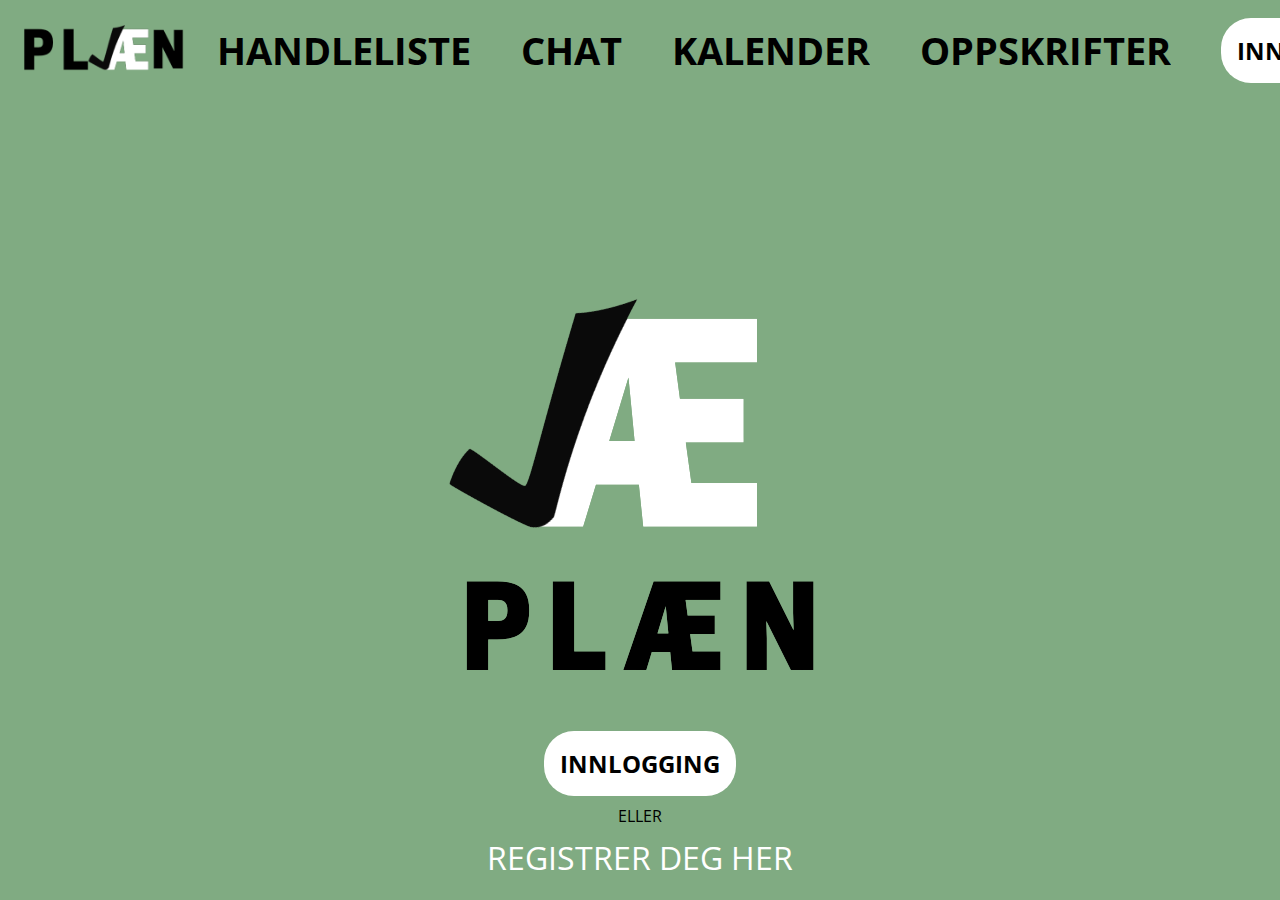
<file: Webserver/Chat/index.html>
<!DOCTYPE html>
<html lang="en">
<head>
    <meta charset="UTF-8">
    <link rel="preconnect" href="https://fonts.googleapis.com">
    <link rel="preconnect" href="https://fonts.gstatic.com" crossorigin>
    <link href="https://fonts.googleapis.com/css2?family=Open+Sans:ital,wght@0,300;0,400;0,500;0,600;0,700;0,800;1,300;1,400;1,500;1,600;1,700;1,800&display=swap" rel="stylesheet">
    <link rel="stylesheet" href="../CSS/chat.css">
    <link rel="stylesheet" href="../CSS/css.css">
    <title>Chat</title>
</head>
<body>
    <header class="main-nav">
        <a href="../index.html"><img id="logo-image" src="../Images/logo.png" alt="PLÆN-logo"/></a>
        <nav>
            <button class= "nav" id="Handleliste-link">HANDLELISTE</button>
            <button class= "nav" id="Chat-link">CHAT</button>
            <button class= "nav" id="Kalender-link">KALENDER</button>
            <button class= "nav" id="Oppskrift-link">OPPSKRIFTER</button>
            <button class="log-btn" id="log-in-btn">INNLOGGING</button>
            <button class="log-btn" id="log-out-btn">LOGG UT</button>
        </nav>
    </header>

    <!--NOT LOGGED IN-STARTPAGE-->
    <div id="not-logged-in">
        <img src="../Images/logostor.png" alt="PLÆN-logo">
        <button class="log-btn" id="log-in-btn2">INNLOGGING</button>
        <a>ELLER</a> <a class="register-btn">REGISTRER DEG HER</a>
    </div>

    <!--Pop-up login-->
    <div id="log-in-popup" class="popup-wrapper">
        <form id="log-in-form" class="popup-content">
            <a id="close-login-popup" class="close-popup"><img src="../Images/cross.svg" alt="close popup" class="close-svg"></a>
            <h3>Brukernavn</h3>
            <input type="text" placeholder="Skriv inn brukernavn" name="brukernavn" id="username" required>
            <h3>Passord</h3>
            <input type="password" placeholder="Skriv inn passord" name="psw" id="password" required>
            <h3>Husk meg <input type="checkbox" name="remember" id="remember"></h3>
            <a id="wrong-password" class="error">Feil brukernavn eller passord</a>
            <button type="button" class="btn" id="log-in-submit">Logg inn</button>
            <br><br>
            <a>Har du ikke bruker?</a> <a id="register-switch-btn">Registrer deg</a>
        </form>
    </div>

    <!--Pop-up register-->
    <div id="register-popup" class="popup-wrapper">
        <form id="register-user-form" class="popup-content">
            <a id="close-register-popup" class="close-popup"><img src="../Images/cross.svg" alt="close popup" class="close-svg"></a>
            <h3>Navn</h3>
            <input type="text" placeholder="Skriv inn navn" name="name" id="name-reg" required>
            <h3>Brukernavn</h3>
            <input type="text" placeholder="Skriv inn brukernavn" name="brukernavn" id="username-reg" required>
            <a id="username-taken" class="error">Brukernavnet er opptatt</a>
            <h3>Passord</h3>
            <input type="password" placeholder="Skriv inn passord" name="psw" id="password-reg" required>
            <h3>Gjenta passord</h3>
            <input type="password" placeholder="Skriv inn passord" name="psw" id="password-reg-conf" required>
            <a id="password-mismatch" class="error">Passordene er ikke like</a>
            <br><br>
            <button type="button" class="btn" id="register-user-submit">Registrer bruker</button>
            <br><br>
            <a>Har du bruker?</a> <a id="login-switch-btn">Logg inn</a>
        </form>
    </div>

    <main>
        <div class="chat-app">
            <div class="chat-list">
                <div class="chat-list-header">
                    <h1>CHATTER</h1>
                    <a id="create-chat-button">
                        <img src="../Images/add-icon.png" alt="Create new chat">
                    </a>
                </div>
                <input type="text" id="filter-chats-list" placeholder="Søk...">
                <ul id="list-of-chats">
                </ul>
            </div>
            <div class="chat-room">
                <div class="chat-room-header">
                    <h4 id="chat-room-name">Du har ikke valgt en chat.</h4>
                    <button id="leave-chat-button">
                        Forlat chat
                    </button>
                    <button id="edit-chat-button">
                        <img src="../Images/edit-icon.png" alt="Edit chat">
                    </button>
                </div>

                <ul class="chat-messages">
                    
                </ul>
                
                <div class="chat-input">
                    <input type="text" id="message-input" placeholder="Skriv her...">
                    <button id="send-message-button">Send</button>
                </div>
            </div>
        </div>
        <div id="chat-popup" class="popup">
            <div class="popup-content">
                <a id="close-chat-popup" class="close-popup"><img src="../Images/cross.svg" alt="close popup" class="close-svg"></a>
                <h2>Opprett en ny chat</h2>
                <form class="chat-form">
                    <label for="chat-name">Navn:</label>
                    <input type="text" id="chat-name" name="chat-name" required placeholder="Gi chatten et navn">
                
                    <label for="member-input">Legg til medlem:</label>
                    <div class="member-input" id="member-input">
                        <button type="button" id="add-member-button">Legg til</button>
                    </div>
                    <span> <em>Trykk "Legg til" for å legge til medlemmer i chatten.</em> </span>
                    <ul id="member-list" class="member-list">
                    </ul>
                    
                    <button type="submit" class="create-button" >Opprett chat</button>
                </form>
            </div>
        </div>

        <div id="edit-chat-popup" class="popup">
            <div class="popup-content">
                <a id="close-edit-chat-popup" class="close-popup"><img src="../Images/cross.svg" alt="close popup" class="close-svg"></a>
                <h2>Rediger Chat</h2>
                <ul id="current-members-list">
                </ul>
                <button id="add-members-button">Legg til medlemmer</button>
                <button id="remove-members-button" class="remove-members-button">Fjern medlemmer</button>
                <button id="delete-chat-button">Slett chat</button>
            </div>
        </div>
        
        <div id="search-member-modal" class="modal">
            <div class="modal-content">
                <a id="close-modal" class="close-modal"><img src="../Images/cross.svg" alt="close popup" class="close-svg"></a>
                <h2>Legge til medlemmer</h2>
                <input type="text" id="search-input" placeholder="Enter member name...">
                
                <ul class="member-suggestions"></ul>
            </div>
        </div>
    </main>
    <script src="../JS/chat.js"></script>
    <script src="../JS/js.js"></script>
</body>
</html>
</file>
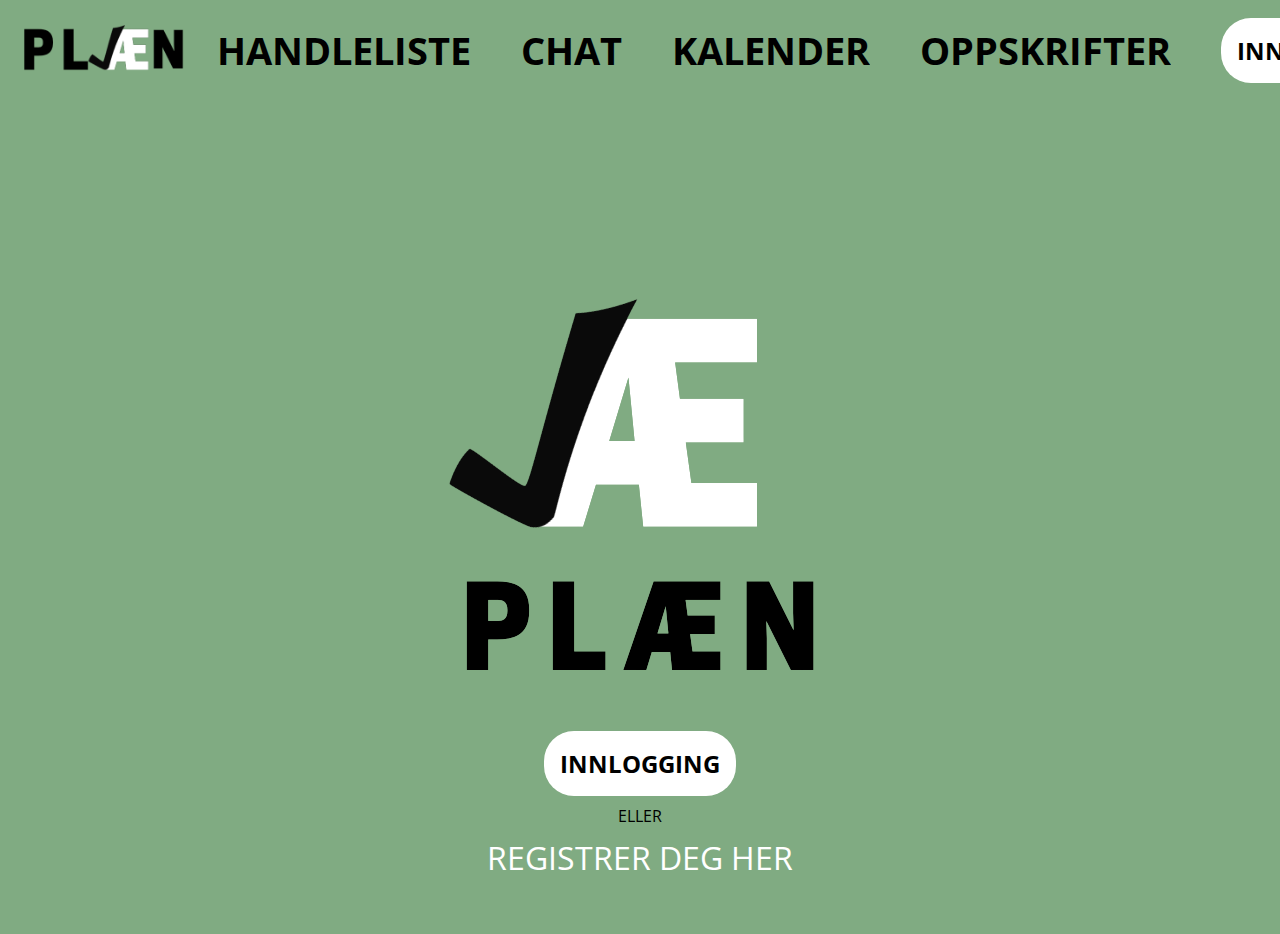
<file: Webserver/Handleliste/index.html>
<!DOCTYPE html>
<html lang="en">
<head>
    <meta charset="UTF-8">
    <link rel="preconnect" href="https://fonts.googleapis.com">
    <link rel="preconnect" href="https://fonts.gstatic.com" crossorigin>
    <link href="https://fonts.googleapis.com/css2?family=Open+Sans:ital,wght@0,300;0,400;0,500;0,600;0,700;0,800;1,300;1,400;1,500;1,600;1,700;1,800&display=swap" rel="stylesheet">
    <link rel="stylesheet" href="../CSS/css.css">
    <link rel="stylesheet" href="../CSS/handleliste.css">
    <title>Handleliste</title>
</head>
<body>
    <header class="main-nav">
        <a href="../index.html"><img id="logo-image" src="../Images/logo.png" alt="PLÆN-logo"/></a>
        <nav>
            <button class= "nav" id="Handleliste-link">HANDLELISTE</button>
            <button class= "nav" id="Chat-link">CHAT</button>
            <button class= "nav" id="Kalender-link">KALENDER</button>
            <button class= "nav" id="Oppskrift-link">OPPSKRIFTER</button>
            <button class="log-btn" id="log-in-btn">INNLOGGING</button>
            <button class="log-btn" id="log-out-btn">LOGG UT</button>
        </nav>
    </header>

    <!--NOT LOGGED IN-STARTPAGE-->
    <div id="not-logged-in">
        <img src="../Images/logostor.png" alt="PLÆN-logo">
        <button class="log-btn" id="log-in-btn2">INNLOGGING</button>
        <a>ELLER</a> <a class="register-btn">REGISTRER DEG HER</a>
    </div>

    <!--Pop-up login-->
    <div id="log-in-popup" class="popup-wrapper">
        <form id="log-in-form" class="popup-content">
            <a id="close-login-popup" class="close-popup"><img src="../Images/cross.svg" alt="close popup" class="close-svg"></a>
            <h3>Brukernavn</h3>
            <input type="text" placeholder="Skriv inn brukernavn" name="brukernavn" id="username" required>
            <h3>Passord</h3>
            <input type="password" placeholder="Skriv inn passord" name="psw" id="password" required>
            <a id="wrong-password" class="error">Feil brukernavn eller passord</a>
            <button type="button" class="btn" id="log-in-submit">Logg inn</button>
            <br><br>
            <a>Har du ikke bruker?</a> <a id="register-switch-btn">Registrer deg</a>
        </form>
    </div>

    <!--Pop-up register-->
    <div id="register-popup" class="popup-wrapper">
        <form id="register-user-form" class="popup-content">
            <a id="close-register-popup" class="close-popup"><img src="../Images/cross.svg" alt="close popup" class="close-svg"></a>
            <h3>Navn</h3>
            <input type="text" placeholder="Skriv inn navn" name="name" id="name-reg" required>
            <h3>Brukernavn</h3>
            <input type="text" placeholder="Skriv inn brukernavn" name="brukernavn" id="username-reg" required>
            <a id="username-taken" class="error">Brukernavnet er opptatt</a>
            <h3>Passord</h3>
            <input type="password" placeholder="Skriv inn passord" name="psw" id="password-reg" required>
            <h3>Gjenta passord</h3>
            <input type="password" placeholder="Skriv inn passord" name="psw" id="password-reg-conf" required>
            <a id="password-mismatch" class="error">Passordene er ikke like</a>
            <br><br>
            <button type="button" class="btn" id="register-user-submit">Registrer bruker</button>
            <br><br>
            <a>Har du bruker?</a> <a id="login-switch-btn">Logg inn</a>
        </form>
    </div>
    
    <main>
    <div id="handleliste">
        <form>
            <h1>Handleliste</h1>
            <select name="group" id="group-dropdown" onchange="retrieveShoppingList()">
            <option>Velg gruppe...</option>
            </select>
            <br>
            <input type="text" id="newqttxt" placeholder="Ant...">
            <input type="text" id="newitemtxt" placeholder="Legg til...">
        </form>
        <ul id="shopping-list"></ul>
        <div id="complete-header">
        <h2>Fullført</h2>
            <div class="hide-complete">
        <input type="checkbox" id="hide-complete-checkbox"> <p>Skjul fullført liste</p>
            </div>
        </div>
        <ul id = "finished-list"></ul>
        
    </div>
    <div id="middag-uke">
        <h1>Ukas middager</h1>
    </div>
    </main>
<script src="../JS/js.js"></script>
    <script src="../JS/API.js"></script>
<script src="../JS/handleliste.js"></script>
</body>
</html>
</file>
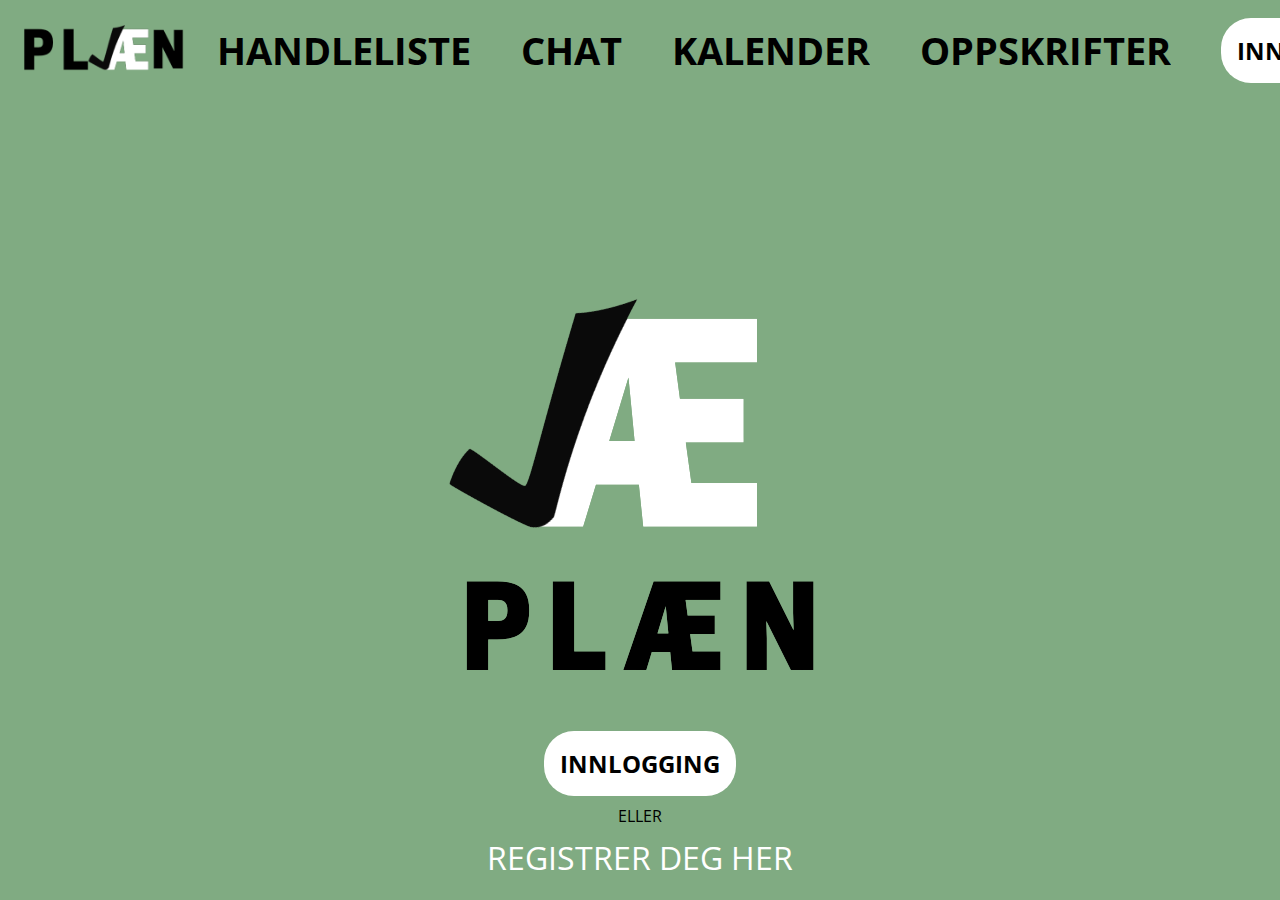
<file: Webserver/Kalender/index.html>
<!DOCTYPE html>
<html lang="en">
<head>
    <meta charset="UTF-8">
    <link rel="preconnect" href="https://fonts.googleapis.com">
    <link rel="preconnect" href="https://fonts.gstatic.com" crossorigin>
    <link href="https://fonts.googleapis.com/css2?family=Open+Sans:ital,wght@0,300;0,400;0,500;0,600;0,700;0,800;1,300;1,400;1,500;1,600;1,700;1,800&display=swap" rel="stylesheet">
    <link rel="stylesheet" href="../CSS/css.css">
    <link rel="stylesheet" href="../CSS/kalender.css">
    <title>Kalender</title>
</head>
<body>
    <div class="overlay"></div>
    <header class="main-nav">
        <a href="../index.html"><img id="logo-image" src="../Images/logo.png" alt="PLÆN-logo"/></a>
        <nav>
            <button class= "nav" id="Handleliste-link">HANDLELISTE</button>
            <button class= "nav" id="Chat-link">CHAT</button>
            <button class= "nav" id="Kalender-link">KALENDER</button>
            <button class= "nav" id="Oppskrift-link">OPPSKRIFTER</button>
            <button class="log-btn" id="log-in-btn">INNLOGGING</button>
            <button class="log-btn" id="log-out-btn">LOGG UT</button>
        </nav>
    </header>

    <!--NOT LOGGED IN-STARTPAGE-->
    <div id="not-logged-in">
        <img src="../Images/logostor.png" alt="PLÆN-logo">
        <button class="log-btn" id="log-in-btn2">INNLOGGING</button>
        <a>ELLER</a>
        <a class="register-btn">REGISTRER DEG HER</a>
    </div>

    <!--Pop-up login-->
    <div id="log-in-popup" class="popup-wrapper">
        <form id="log-in-form" class="popup-content">
            <a id="close-login-popup" class="close-popup"><img src="../Images/cross.svg" alt="close popup" class="close-svg"></a>
            <h3>Brukernavn</h3>
            <input type="text" placeholder="Skriv inn brukernavn" name="brukernavn" id="username" required>
            <h3>Passord</h3>
            <input type="password" placeholder="Skriv inn passord" name="psw" id="password" required>
            <a id="wrong-password" class="error">Feil brukernavn eller passord</a>
            <button type="button" class="btn" id="log-in-submit">Logg inn</button>
            <br><br>
            <a>Har du ikke bruker?</a> <a id="register-switch-btn">Registrer deg</a>
        </form>
    </div>

    <!--Pop-up register-->
    <div id="register-popup" class="popup-wrapper">
        <form id="register-user-form" class="popup-content">
            <a id="close-register-popup" class="close-popup"><img src="../Images/cross.svg" alt="close popup" class="close-svg"></a>
            <h3>Navn</h3>
            <input type="text" placeholder="Skriv inn navn" name="name" id="name-reg" required>
            <h3>Brukernavn</h3>
            <input type="text" placeholder="Skriv inn brukernavn" name="brukernavn" id="username-reg" required>
            <a id="username-taken" class="error">Brukernavnet er opptatt</a>
            <h3>Passord</h3>
            <input type="password" placeholder="Skriv inn passord" name="psw" id="password-reg" required>
            <h3>Gjenta passord</h3>
            <input type="password" placeholder="Skriv inn passord" name="psw" id="password-reg-conf" required>
            <a id="password-mismatch" class="error">Passordene er ikke like</a>
            <br><br>
            <button type="button" class="btn" id="register-user-submit">Registrer bruker</button>
            <br><br>
            <a>Har du bruker?</a> <a id="login-switch-btn">Logg inn</a>
        </form>
    </div>
    <main>
        <div id="dinner-popup" class="dinner-popup">
            <div class="dinner-content">

                <h1 style="display: inline;">
                    Middag for dagen
                </h1>
                <a id="close-dinner-popup"><img src="../Images/cross.svg" alt="close popup" class="close-svg"></a>
                <form id="new-dinner-form" >
                    <label for="dinner-name">Navn på middag<br></label>
                    <input type="text" id="dinner-name" placeholder="Skriv navn..." required onkeyup="addDinnerToCalendar()">
                    <div id="search-results">
                        <!-- SØKERESULTATER KOMMER HER-->
                    </div>
                </form>
            </div>
        </div>
    <h1>Kalender</h1>
    <select name="group" id="group-dropdown">
        <option>Velg gruppe...</option>
        <!-- Fylles automatisk-->
    </select>
    <div class="container">
    <div id="mandag" class="day"><h1>MANDAG</h1>
        <div id="mandag-textbox">
            <label class="selectedMemberLabel"> </label>
        </div>
        <div class="button-div">
            <button class="btn dinner-btn">MIDDAG</button>
            <button class="btn responsible">ANSVARLIG</button>
        </div>
    </div>
    <div id="tirsdag" class="day"><h1>TIRSDAG</h1>
        <div id="tirsdag-textbox">
            <label class="selectedMemberLabel"> </label>
        </div>
        <div class="button-div">
            <button class="btn dinner-btn">MIDDAG</button>
            <button class="btn responsible">ANSVARLIG</button>
        </div>
    </div>
        <div id="onsdag" class="day"><h1>ONSDAG</h1>
        <div id="onsdag-textbox">
            <label class="selectedMemberLabel"> </label>
        </div>
        <div class="button-div">
            <button class="btn dinner-btn">MIDDAG</button>
            <button class="btn responsible">ANSVARLIG</button>
        </div>
    </div>
    <div id="torsdag" class="day"><h1>TORSDAG</h1>
        <div id="torsdag-textbox">
            <label class="selectedMemberLabel"> </label>
        </div>
        <div class="button-div">
            <button class="btn dinner-btn">MIDDAG</button>
            <button class="btn responsible">ANSVARLIG</button>
        </div>
    </div>
    <div id="fredag" class="day"><h1>FREDAG</h1>
        <div id="fredag-textbox">
            <label class="selectedMemberLabel"> </label>
        </div>
        <div class="button-div">
            <button class="btn dinner-btn">MIDDAG</button>
            <button class="btn responsible">ANSVARLIG</button>
        </div>
    </div>
    <div id="lordag" class="day"><h1>LØRDAG</h1>
        <div id="lordag-textbox">
            <label class="selectedMemberLabel"></label>
        </div>
        <div class="button-div">
            <button class="btn dinner-btn">MIDDAG</button>
            <button class="btn responsible">ANSVARLIG</button>
        </div>
    </div>
    <div id="sondag" class="day"><h1>SØNDAG</h1>
        <div id="sondag-textbox">
            <label class="selectedMemberLabel"> </label>
        </div>
        <div class="button-div">
            <button class="btn dinner-btn">MIDDAG</button>
            <button class="btn responsible">ANSVARLIG</button>
        </div>
    </div>
    </div>
    </main>
</body>
<script src="../JS/js.js"></script>
<script src="../JS/API.js"></script>
<script src="../JS/kalender.js"></script>


</html>
</file>
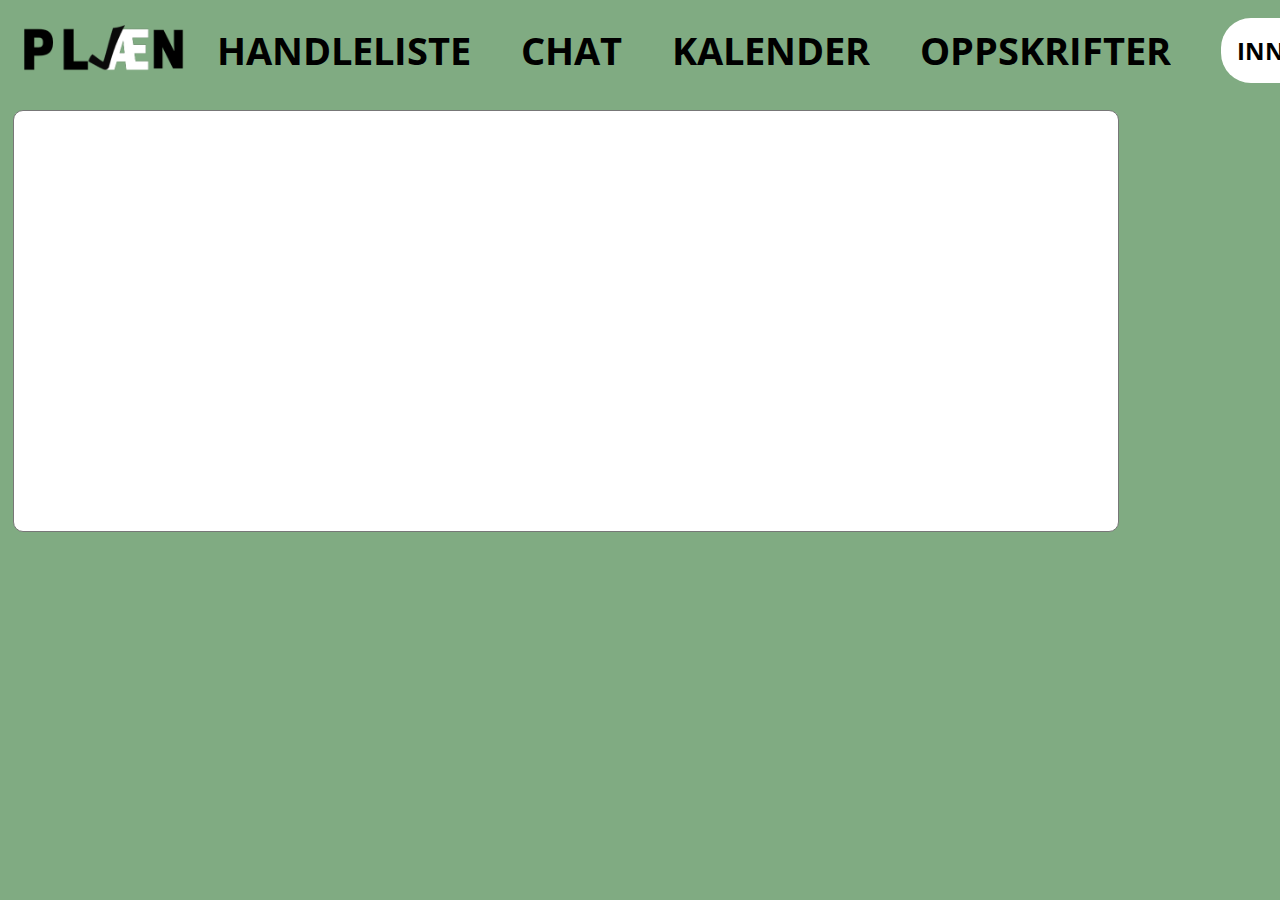
<file: Webserver/Oppskrifter/Oppskrift/index.html>
<!DOCTYPE html>
<html lang="en">
<head>
    <meta charset="UTF-8">
    <link rel="preconnect" href="https://fonts.googleapis.com">
    <link rel="preconnect" href="https://fonts.gstatic.com" crossorigin>
    <link href="https://fonts.googleapis.com/css2?family=Open+Sans:ital,wght@0,300;0,400;0,500;0,600;0,700;0,800;1,300;1,400;1,500;1,600;1,700;1,800&display=swap" rel="stylesheet">
    <link rel="stylesheet" href="../../CSS/css.css">
    <link rel="stylesheet" href="../../CSS/oppskrifter.css">
    <link rel="stylesheet" href="../../CSS/oppskrift.css">
    <title>Oppskrift</title>
</head>
<body>
<header class="main-nav">
    <a href="../../index.html"><img id="logo-image" src="../../Images/logo.png" alt="PLÆN-logo"/></a>
    <nav>
        <button class= "nav" id="Handleliste-link">HANDLELISTE</button>
        <button class= "nav" id="Chat-link">CHAT</button>
        <button class= "nav" id="Kalender-link">KALENDER</button>
        <button class= "nav" id="Oppskrift-link">OPPSKRIFTER</button>
        <button class="log-btn" id="log-in-btn">INNLOGGING</button>
        <button class="log-btn" id="log-out-btn">LOGG UT</button>

    </nav>
</header>

<main>
    <div id="edit-recipe-popup" class="new-recipe-popup">
        <div class="new-recipe-content">

            <h1 style="display: inline;">
                Endre oppskrift
            </h1>
            <a id="close-recipe-popup"><img src="../../Images/cross.svg" alt="close popup" class="close-svg"></a>
            <form id="new-recipe-form">
                <label for="edit-name">Navn på oppskrift<br></label>
                <input type="text" id="edit-name" placeholder="Skriv navn..." required>
                <label for="edit-description"><br>Beskrivelse<br></label>
                <input type="text" id="edit-description" placeholder="Skriv en kort beskrivelse..." required>
                <label for="edit-time"><br>Tid i minutter<br></label>
                <input type="number" id="edit-time" placeholder="Skriv tid..." required>
                <label for="edit-difficulty"><br>Vanskelighetsgrad:<br></label>
                <input type="range" min="1" max="5" id="edit-difficulty" required>
                <p id="difficulty-value-label" style="display: inline;">3</p>
                <label for="category-checkboxes"><br>Kategorier:<br></label>
                <div id="category-checkboxes">
                    <!-- Category checkboxes get appended here -->
                </div>

                <div id="manual-recipe">
                    <div id="edit-recipe-ingredients">
                        <label for="add-ingredient"><br>Ingredienser<br></label>
                        <input type="text" id="add-ingredient" placeholder="Navn på ingrediens...">
                        <input type="text" id="recipe-ingredient-qty" placeholder="Mengde...">
                        <button id="add-ingredient-btn">Legg til</button>
                        <ul id="edit-ingredient-list">
                            <!-- Ingredients get appended here -->
                        </ul>
                    </div>
                    <div id="edit-recipe-instructions">
                        <label for="recipe-instructions"><br>Instruksjoner<br></label>
                        <input type="text" id="recipe-instructions" placeholder="Instruksjoner">
                        <button id="add-instruction-btn">Legg til</button>
                        <ol id="edit-instructions-list">
                            <!-- Instructions get appended here -->
                        </ol>
                    </div>
                </div>
                <div id="url-recipe">
                    <label for="edit-url"><br> Full URL til oppskrift<br></label>
                    <input type="url" id="edit-url" placeholder="Eks: https://plaen.no">
                </div>
                <br>
                <button id="delete-recipe">Slett oppskrift</button>
                <button id="submit-edit-recipe">Lagre oppskrift</button>
            </form>

        </div>
    </div>

    <div class="single-recipe-wrapper">
        <div class="recipe-header">
            <h1 id="recipe-name"></h1>
            <a id="edit-recipe-btn"><img src="../../Images/edit-icon.png" alt="Edit recipe"></a>
        </div>
        <div class="single-recipe-content" id="recipe-content">
        </div>
        <div id="recipe-image">
        </div>
    </div>
</main>


</body>
<script src="../../JS/js.js"></script>
<script src="../../JS/API.js"></script>
<script defer src="../../JS/oppskrifter.js"></script>
<script src="../../JS/oppskrift.js"></script>
</html>
</file>
<file: Webserver/CSS/chat.css>
/* Styling for the main chat application container */
.chat-app {
    display: flex;
    height: 87.00vh;
}

/* Styling for the chat list on the left-hand side */
.chat-list {
    width: min-content;
    max-width: 30.00vw;
    background-color: #bcffbf;
    margin-top: 1.00vh;
    padding: 1.00vh;
    border-radius: 1.00vh;
    overflow-y: auto;
    border: 2px solid black;
}

/* Styling for the chat list header */
.chat-list-header {
    display: flex;
    justify-content: start;
    align-items: center;
    margin-bottom: 10px;
}

/* Styling for the chat list search field */
#filter-chats-list{
    border: 2px solid black;
}

/* Styling for the "Create Chat" button/image */
#create-chat-button {
    padding: 0;
    margin-left: 10px;
    border: none;
    cursor: pointer;
    background: none;
}

#create-chat-button img {
    transition: 0.1s;
    width: 2vw;
    height: auto;
    cursor: pointer;
    filter: invert(35%) sepia(0%) saturate(18%) hue-rotate(177deg) brightness(89%) contrast(87%);
}

#create-chat-button img:hover {
    filter: invert(0%) sepia(24%) saturate(4310%) hue-rotate(229deg) brightness(99%) contrast(100%);
    transition: 0.1s;
}

/* Styling for the chat list input */
.chat-list input {
    width: 120.00%;
    padding: 1.00vh;
    max-width: 90.00%;
    border: 1px solid #ccc;
    border-radius: 1.00vh;
}

/* Styling for the message when there are no chats to display */
.no-chats-to-display {
    text-align: center;
    margin-top: 10px;
}

/* Styling for the chat list unordered list */
.chat-list ul {
    list-style: none;
    padding: 0;
    width: 41.70vw; 
    max-width: 100%;
}

/* Styling for individual chat items */
.chat-item {
    background: #80AB82;
    margin-top: 2.00vh;
    padding: 5.00vh;
    border-radius: 1.00vh; 
    cursor: pointer;
}

/* Styling for the chat room on the right-hand side */
.chat-room {
    flex: 1;
    margin-top: 1.00vh;
    margin-left: 1.00vw;
    padding: 1.00vh;
    background-color: #bcffbf;
    border-radius: 1.00vh;
    display: flex;
    flex-direction: column;
    border: 2px solid black;
}

/* Styling for the chat room header */
.chat-room-header {
    margin-top: 0.50vh; 
    height: 3.00vh;
    display: flex;
    align-items: center;
    flex-direction: row;
}

/* Styling for the chat room name */
#chat-room-name {
    font-size: 1.50em;
    font-weight: bold;
}

/* Styling for the list of current members within the "Edit Chat" popup */
.member-list {
    padding: 0;
    margin-top: 1vh;
    overflow-y: auto;
}

/* Styling for individual member entries within the list above */
.member-list li {
    background: #a2a3a3;
    margin: 1vw 0;
    padding: 1vw;
    border-radius: 1vw;
    display: flex;
    width: 20vw;
    align-items: center;
    justify-content: space-between;
}

/* Style for the "remove" button for the add list in new chat poppup */
.remove-member-button {
    padding: 0.5vh 1vh;
    margin-left: 2vw;
    font-weight: bold;
    font-size: 2.3vh;
    background-color: #064412;
    color: white;
    border-radius: 1vh;
    cursor: pointer;
    height: 2vw;
    width: 5vw;
    transition: background-color 0.3s ease;
}

.remove-member-button:hover {
    background-color: #04310d;
}

/* Styling for the "Leave Chat" button */
#leave-chat-button {
    background: #064412;
    color: #fff;
    font-weight: bold;
    border: none;
    padding: 1.00vh 2.00vw;
    border-radius: 1.00vh;
    cursor: pointer;
    margin-left: 15.00vw;
}
#leave-chat-button:hover {
    background-color: #04310d;
}

/* Styling for the "Edit Chat" button (with an icon) */
#edit-chat-button {
    margin-left: 4.00vw;
    width: 1vw;
    padding: 0;
    border: none;
    cursor: pointer;
    background: none;
}

/* Styling for the "Edit Chat" button's icon */
#edit-chat-button img {
    width: 2.0vw;
    height: auto;
}

/* Styling for the "opprett chat" knappen i opprett ny chat poppup */
.create-button {
    background: #80AB82;
    color: #fff;
    font-weight: bold;
    border: none;
    width: 12vw;
    padding: 1.00vh 2.00vw;
    border-radius: 1.00vh;
    cursor: pointer;
}
.create-button:hover {
    background-color: #04310d;
}

/* Styling for the "Legg til medlelem" button in create new chat poppup */
#add-member-button {
    background: #80AB82;
    color: #fff;
    font-weight: bold;
    border: none;
    padding: 1vh 2vw;
    border-radius: 1vh;
    cursor: pointer;
    margin-bottom: 2vh;
    margin-right: 1.2vw;
    width: 12vw;
}
#add-member-button:hover {
    background-color: #04310d;
}
/* Styling for the "Add" button's icon within the member suggestions */
.add-member-btn2 img:hover {
    filter: invert(0%) sepia(24%) saturate(4310%) hue-rotate(229deg) brightness(99%) contrast(100%);
    transition: 0.1s;
}


.add-member-btn2 img {
    transition: 0.1s;
    width: 3vw;
    height: auto;
    cursor: pointer;
    filter: invert(35%) sepia(0%) saturate(18%) hue-rotate(177deg) brightness(89%) contrast(87%);
}
/* Input field for typing in the new chats name */
#chat-name{
    padding: 8px; 
    border: 0.1vh solid #272727; 
    color: #333; 
    border-radius: 1vh;
    background-color: #D3D3D3;
    font-size: 1.8vh; 
}

/* Styling for the chat messages container */
.chat-messages {
    flex: 1;
    overflow-y: auto;
    margin-top: 2.00vh;
    padding: 1.00vh;
    border-radius: 1.0vh;
    display: flex;
    flex-direction: column;
}

/* Styling for chat messages from other users */
.message-sent {
    float: right; /* Align messages received from others to the left */
    background: #80AB82;
    border-radius: 1.00vh;
    padding: 1.00vh;
    margin: 0.50vh;
    min-width: 20%; 
    max-width: 45%; 
    word-wrap: break-word;
}

/* Styling for chat messages from the sender */
.message-received {
    float: left;
    background: rgb(192, 190, 190);
    border-radius: 1.00vh;
    padding: 1.00vh;
    margin: 0.50vh;
    min-width: 20%;
    max-width: 45%;
    word-wrap: break-word;
}

/* Styling for the message header within chat messages */
.message-header {
    display: flex;
    justify-content: space-between;
}

/* Styling for the sender's name in a message */
.message-sender {
    font-weight: bold;
}

/* Styling for the date dsipalyed between messages on new days */
.message-date {
    text-align: center;
    color: #888; 
    padding: 1vh;
    margin-top: 0.5vh; 
}

/* Styling for the chat input container */
.chat-input {
    display: flex;
    margin-top: 1.00vh;
    align-items: flex-end;
    padding: 1.00vh;
}

/* Styling for the input field within the chat input */
.chat-input input {
    flex: 1;
    padding: 1.00vh;
    border: 1px solid #ccc;
    border-radius: 1.00vh;
}

/* Styling for the "Send" button within the chat input */
.chat-input button {
    background: #064412;
    color: #fff;
    font-weight: bold;
    border: none;
    padding: 1.00vh 2.00vw;
    border-radius: 1.00vh;
    cursor: pointer;
    margin-left: 1.00vw;
}
.chat-input button:hover { 
    background-color: #04310d;
}

/* Styling for the "Edit Chat" popup */
.popup {
    display: none;
    position: fixed;
    top: 0;
    left: 0;
    width: 100vw;
    height: 100vh;
    background-color: rgba(0, 0, 0, 0.7);
    z-index: 1;
}

/* Styling for the content within the "Edit Chat" popup */
.popup-content {
    background-color: #fff;
    padding: 2.5vw;
    border-radius: 1.5vw;
    text-align: center;
}

/* Styling for the chat form within the "Edit Chat" popup */
.chat-form {
    display: flex;
    flex-direction: column;
    align-items: center;
}

/* Styling for labels within the chat form */
.chat-form label {
    font-weight: bold;
    margin-top: 1.5vw;
}

/* Styling for the "Add Member" button and its container */
.member-input {
    display: flex;
    align-items: center;
    margin-top: 0.75vw;
}

/* Styling for the "Add Member" button */
.member-input button {
    background: #064412;
    color: #fff;
    font-weight: bold;
    border: none;
    padding: 1.5vw 3vw;
    border-radius: 1.5vw;
    cursor: pointer;
    margin-left: 1vw;
}
.member-input button:hover { 
    background-color: #04310d;
}

/* Styling for the "legg til medlemmer" button in the edit chat poppup */
#add-members-button {
    background: #064412;
    font-weight: bold;
    color: #fff;
    padding: 1.5vw 3vw;
    border-radius: 1.5vw;
    cursor: pointer;
    margin-left: 2vw;
    font-size: 1.9vh;
    width:  17vw;
}
#add-members-button:hover {
    background-color: #04310d;
}

/* Styling for the "Remove Selected Members" button in edit chat poppup*/
#remove-members-button {
    background: #064412;
    font-weight: bold;
    color: #fff;
    padding: 1.5vw 3vw;
    border-radius: 1.5vw;
    cursor: pointer;
    margin-left: 1vw;
    font-size: 1.9vh;
    width:  17vw;
}
#remove-members-button:hover {
    background-color: #04310d;
}

/* Styling for the "Slett chat" button in the edit chat poppup */
#delete-chat-button{
    background: #064412;
    color: #fff;
    font-weight: bold;
    padding: 1.5vw 3vw;
    border-radius: 1.5vw;
    cursor: pointer;
    margin-left: 2vw;
    margin-top: 1vh;
    font-size: 1.9vh;
}
#delete-chat-button:hover {
    background-color: #04310d;
}

/* Additional styles for the close button in the "Edit Chat" popup */
.popup-content .close {
    position: absolute;
    right: 1vw;
    top: 1vw;
    font-size: 3vw;
    cursor: pointer;
}

/******************************** MODAL STYLE ADDING MEMBERS *****************************************/

/* Styling for the search for members to add modal */
.modal {
    display: none;
    position: fixed;
    top: 50%;
    left: 50%;
    transform: translate(-50%, -50%);
    justify-content: center;
    align-items: center;
    z-index: 999;
}

/* Styling for the modal content */
.modal-content {
    background-color: white;
    display: flex;
    flex-direction: column;
    border-radius: 1.5vw;
    padding: 3vw;
    width: 40vw;
    height: 50vh;
    text-align: center;
    box-shadow: 0 2px 1.5vw rgba(0, 0, 0, 0.2);
    overflow-y: auto;
}

/* Styling for the close button within the modal */
.close-modal {
    position: absolute;
    top: 0.2vw;
    right: 1vw;
    font-size: 3vw;
    cursor: pointer;
    color: #000000;
}

/* Styling for the search input within the modal */
#search-input {
    width: 90%;
    padding: 1.5vw;
    border: 1px solid #000000;
    border-radius: 1.5vw;
    margin-bottom: 2vw;
}

/* Styling for the member suggestions list within the modal */
.member-suggestions {
    list-style-type: none;
    padding: 0;
    margin-bottom: 0.75vw;
}

/* Styling for individual member suggestion entries within the list */
.member-suggestions li {
    display: flex;
    justify-content: space-between;
    align-items: center;
    height: 2vh;
    margin-bottom: 0.75vw;
    padding: 2.5vw;
    background-color: #80AB82;
    border-radius: 1.5vw;
    box-shadow: 0 1.5vw 3.75vw rgba(0, 0, 0, 0.1);
}

/* Styling for member images within the member suggestions */
.member-suggestions img {
    width: 1.5vw;
    height: auto;
}


/* Styling for the "Add" button's icon within the member suggestions */
.add-member-btn2 img {
    width: 3vw;
    height: auto;
    cursor: pointer;
}



/******************************** VARIOUS CSS STYLES *****************************************/

/* Styling for headings */
h2 {
    font-size: 1.5vw;
    margin: 0 0 2vw;
}

/* Styling for the current members list */
#current-members-list {
    list-style-type: none;
    padding: 0;
}

/* Styling for individual member entries in the current members list */
#current-members-list li {
    margin-bottom: 1vw;
    padding: 1vh; 
    overflow: hidden;
    background-color: #D3D3D3;
}

/* Styling for checkboxes and their labels */
input[type="checkbox"] {
    margin-right: 2vw; 
    transform: scale(1.5); 
    float: left;
    margin-top: 1vh;
}

label {
    float: left;
    font-size: 3vh; 
    color: #333; 
}
</file>
<file: Webserver/CSS/css.css>
/*Removing border around website caused by browser*/
* {
    margin: 0;
    padding: 0;
    border: 0;
    outline: 0;
    font-family: 'Open Sans', sans-serif;
}

/*Main body layout*/
body{
    display:grid;
    grid-template-columns: 5% auto auto auto 5%;
    grid-template-rows: auto;
    grid-template-areas:
    "head head head head head"
    ". main main main ."
    ". main main main ."
    ". main main main .";
    background-color: white;
}

main{
    grid-area: main;
}

a {
    text-decoration: none;
    color: black;
}

/*Header and navigation*/
/*Navigation link styling*/
button:not(.log-btn,.nav,.pagination-button), input[type=file] {
    box-sizing: border-box;
    border: thin solid #80AB82;
    border-radius: 10px;
    padding: 5px 10px;
    background-color: #80AB82;
    transition: 0.3s;
    cursor: pointer;
    font-weight: bold;
    color: white;
}

button:hover:not(.log-btn,.nav,.pagination-button), input[type=file]:hover{
    background-color: #04310d;
    border-color: #04310d;
    transition: 0.3s;
}

button.nav {
    text-decoration: none;
    color: black;
    position: relative;
    overflow: hidden; 
    cursor: pointer;
    background-color: #80AB82;
    font-size: 1.2em;
    font-weight:bold;
}

button.nav::before {
    content: '';
    position: absolute;
    bottom: 0;
    left: 50%;
    width: 0;
    height: 2px;
    background-color: black;
    transition: width 0.3s ease-out, left 0.3s ease-out;
    transform: translateX(-50%);
    transform-origin: 50% 50%; 
}

button.nav:hover::before {
    width: 100%;
}

/*Flex display of navigation*/
.main-nav{
    display:flex;
    flex-direction: row;
    justify-content: space-between;
    align-items: center;
    grid-area: head;
    background-color: #80AB82;
    height: 100px;
}
nav{
    display: flex;
    justify-content: end;
    align-items: center;
    gap: 50px;
    font-size: 32px;
    font-weight: bolder;
}
#logo-image{
    height: 100px;
    width: auto;
}

/*Styling of the log in and log out button*/
 .log-btn{
     margin-right: 19px;
     padding: 0px;
     width: 8em;
     height: 65px;
     border: 0px;
     border-radius: 30px;
     background-color: #FFFFFF;
     font-weight: bold;
     font-size: 24px;
     align-self: center;
     outline: 4px solid transparent;
     cursor: pointer;
     transition: outline 0.3s;
 }
.log-btn:hover{
    outline: 4px solid #0B5D1E;
}
.log-btn:hover::before{
   opacity: 1;
}
#log-out-btn {
    display:block;
}

#log-in-btn {
    display: none;
}

#log-in-btn2 {
    margin-right: 0px;
}
/*TODO: FIX SO THAT YOU DON'T SEE "INNLOGGING" FLICKER EVERYTIME YOU REFRESH THE PAGE*/

/*used to deliver error messages to the user*/
.error{
    color: red;
    display: none;
}
#password-validation-message {
    color: red;
}

/*Not logged in display*/
#not-logged-in {
    display: none !important;
    flex-direction: column;
    align-items: center;
    justify-content: center;
    gap: 1%;
    background-color: #80AB82;
    width: 100%;
    height: 100vh;
    top: 100px;
    left: 50%; /* Center horizontally */
    transform: translateX(-50%);
    z-index: 2;
    position:fixed;
}

#password-validation-message{
    color: red;
}
#password-match-message{
    color: red;
}

.register-btn{
    font-size: 2em;
    color:white;
    cursor: pointer;
    transition: text-decoration 0.3s, font-weight 0.3s;
}
.register-btn:hover{
    text-decoration: underline white;
    font-weight: bold;
}


 /*Log in pop-up window*/
 .popup-wrapper{
     position: fixed;
     z-index: 3;
     top: 0;
     left: 0;
     bottom:0;
     right:0;
     width: 100%;
     height: auto;
     overflow: auto;
     display: none;
}

.popup-content{
    background-color: white;
    margin: 10% auto;
    padding: 20px;
    border: 3px solid #777777;
    width: 40%;
    height: auto;
    font-weight: bolder;
}

#register-switch-btn:hover{
    color: darkred;
}

.close-popup {
    float: right;
    display: inline;
    top: 0;
    right: 0;
    width: 30px;
    height: 30px;
}

.close-svg {
    width: 40px;
    cursor: pointer;
    filter: invert(78%) sepia(10%) saturate(22%) hue-rotate(14deg) brightness(88%) contrast(86%);
}

.close-svg:hover {
    filter: invert(12%) sepia(75%) saturate(5744%) hue-rotate(358deg) brightness(88%) contrast(116%);
}

#log-in-form input{
    border : 3px solid #777777;
    border-radius: 10px;
    padding: 0.05em 0.5em;
}

#register-user-form input{
    border : 3px solid #777777;
    border-radius: 10px;
    padding: 0.05em 0.5em;
}

.username{
    margin-left: 2em;
}

.name{
    margin-left: 2em;
}

/*TODO:
    - button layout for .btn

*/
</file>
<file: Webserver/CSS/handleliste.css>
main{
    display: grid;
    grid-template-rows: 10px 10px auto auto;
    grid-template-areas:
    "padding padding"
    "handleliste middag-uke";
    align-items: flex-start;
}

#handleliste{
    grid-area: handleliste;
    min-height: 500px;
}

#handleliste li{
    font-size: 20px;
}

input{
    padding-top: 1%;
    font-size: 20px;
}

select{
    font-size: 20px;
    border: 2px solid black;
    border-radius: 25px;
    padding-left: 1%;
}

#middag-uke{
    grid-area: middag-uke;
    border: 2px solid black;
    padding: 10px;
    border-radius: 25px;
    min-height: 800px;
    display: flex;
    flex-direction: column;
    flex-grow: 1;
}
.middag{
    border: 2px solid black;
    border-radius: 10px;
    margin: 10px;
    width: 90%;
    height: 200px;
    overflow: hidden;
    position: relative;
    transition: transform 0.3s, box-shadow 0.3s;
}
.middag p {
    margin: 0;
    padding: 10px;
    background: white; /* Background color for the paragraph */
    position: absolute;
    bottom: 0; /* Position the paragraph at the bottom */
    width: 100%; /* Full width */
    box-sizing: border-box; /* Include padding and border in the width */
    font-size: 24px;
}

.middag button {
    padding: 10px;
    bottom: 3%;
    top:80%;
    left: 80%;
    position: absolute;
    font-size: 20px;
    border: #064412 5px solid;
    border-radius: 25px;
    cursor: pointer;
    background-color: white;
    text-align: center;
    line-height: 1%;
    color: black;
}

.middag::before {
    content: '';
    background:url("data:image/svg+xml,%3Csvg xmlns='http://www.w3.org/2000/svg' height='100%25' width='100%25'%3E%3Cdefs%3E%3Cpattern id='doodad' width='50' height='50' viewBox='0 0 40 40' patternUnits='userSpaceOnUse' patternTransform='rotate(45)'%3E%3Crect width='100%25' height='100%25' fill='rgba(11, 93, 30,1)'/%3E%3Ccircle cx='34' cy='20' r='4' fill='rgba(255, 255, 255,1)'/%3E%3Ccircle cx='6' cy='20' r='4' fill='rgba(255, 255, 255,1)'/%3E%3Ccircle cx='20' cy='34' r='4' fill='rgba(255, 255, 255,1)'/%3E%3Ccircle cx='20' cy='6' r='4' fill='rgba(255, 255, 255,1)'/%3E%3Ccircle cx='34' cy='6' r='4' fill='rgba(128, 171, 130,1)'/%3E%3Ccircle cx='6' cy='34' r='4' fill='rgba(128, 171, 130,1)'/%3E%3Ccircle cx='34' cy='34' r='4' fill='rgba(128, 171, 130,1)'/%3E%3Ccircle cx='6' cy='6' r='4' fill='rgba(128, 171, 130,1)'/%3E%3C/pattern%3E%3C/defs%3E%3Crect fill='url(%23doodad)' height='200%25' width='200%25'/%3E%3C/svg%3E ");
    background-size: 100% 100%;
    width: 100%;
    height: 100%;
    position: absolute;
    top: 0;
    left: 0;
    z-index: -1; /* Place it behind the paragraph */
}

h3, p {
    white-space: nowrap; /* Prevent text from wrapping */
    overflow: hidden; /* Hide content that overflows */
    text-overflow: ellipsis; /* Display an ellipsis (...) when content overflows */
    font-size: 16px; /* Set a default font size */
}

li{
    list-style-type: none;
    font-size: 16px;
}

#newqttxt{
    width: 60px;
}

#finished-list{
    text-decoration: line-through;
    display: block;
}

#complete-header{
    display: flex;
    flex-direction: row;
    justify-content: space-between;
    align-items: stretch;
}

.hide-complete{
    display: flex;
    justify-content: flex-end;
    align-items: center;
    margin-right: 10%;
}
</file>
<file: Webserver/CSS/kalender.css>
/* Styling for the main container */
.container{
    grid-area:main;
    display: grid;
    border:none;
    gap: 10px;
    grid-template-areas:
    "mandag tirsdag onsdag"
    "torsdag fredag lordag"
    ". sondag .";
}

/* Styling for bolded text */
h1{
    font-weight: bolder;
    font-size: 35px;
}

/* Styling for all the day sections */

#mandag{
    position: relative;
    grid-area: mandag;
    height:10em;
    border: 2px solid black;
    padding: 10px;
}

#tirsdag{
    position: relative;
    grid-area: tirsdag;
    height:10em;
    border: 2px solid black;
    padding: 10px;
}

#onsdag{
    position: relative;
    grid-area: onsdag;
    height:10em;
    border: 2px solid black;
    padding: 10px;
}

#torsdag{
    position: relative;
    grid-area: torsdag;
    height:10em;
    border: 2px solid black;
    padding: 10px;
}

#fredag{
    position: relative;
    grid-area: fredag;
    height:10em;
    border: 2px solid black;
    padding: 10px;
}

#lordag{
    position: relative;
    grid-area: lordag;
    height:10em;
    border: 2px solid black;
    padding: 10px;
}

#sondag{
    position: relative;
    grid-area: sondag;
    height:10em;
    border: 2px solid black;
    padding: 10px;
}

/* Styling for the adding dinner popup */
.dinner-popup {
    position: fixed;
    z-index: 1;
    left: 0;
    top: 0;
    width: 100%;
    height: 100%;
    overflow: auto;
    background-color: rgba(0, 0, 0, 0.4);
    display: none;
}

/* Styling for the inner part of the adding dinner popup */
.dinner-content {
    background-color: white;
    margin: 10% auto;
    padding: 20px;
    border: 3px solid #777777;
    width: 40%;
    height: auto;
    font-weight: bolder;
}

/* Styling for the close button of the adding dinner popup */
#close-dinner-popup {
    float: right;
    display: inline;
    top: 0;
    right: 0;
    width: 30px;
    height: 30px;
}

/* Styling for the close button of the adding dinner popup */
.close-svg {
    width: 40px;
    filter: invert(78%) sepia(10%) saturate(22%) hue-rotate(14deg) brightness(88%) contrast(86%);
}

/* Styling for hovering over the close button of the adding dinner popup */
.close-svg:hover {
    filter: invert(12%) sepia(75%) saturate(5744%) hue-rotate(358deg) brightness(88%) contrast(116%);
}

/* styling for most buttons */
.btn{
    background-color: #064412;
    color: white;
    border-radius: 30px;
}

/* styling for hovering over most buttons */
.btn:hover{
    background-color: #04310d;
}

/* styling for the responsible buttons */
.btn.responsible {
    padding: 10px;
    cursor: pointer;
    font-size: 24px;
    width: 150px;
}

/* styling for adding dinner button */
.btn.dinner-btn{
    padding: 10px;
    width: 150px;
    cursor: pointer;
    font-size: 24px;
}

/* styling for div containing the buttons for adding dinners and those responsible for them */
.button-div{
    display: flex;
    flex-direction: column;
    gap: 20px;
    justify-content: center;
    align-items: center;
    right: 1%;
    top: 5vh;
    position: absolute;
    margin-top: -2vh;
}

/* Styling for the dinners that have a recipe associated with them */
.dinner-link{
    font-weight: bold;
    font-size: 25px;
}

/* styling for hovering over those links */
.dinner-link:hover{
    color: #80AB82;
}

/* Styling for the popup that shows the members that could be responsible for the dinners */
.popup {
    position: fixed;
    top: 50%;
    left: 50%;
    transform: translate(-50%, -50%);
    background-color: white;
    padding: 10px;
    z-index: 3;
    width: 500px;
    font-size: 42px;
    border: 1vh solid #064412;
    border-radius: 30px;
}

/* Styling for the buttons in the popup */
.popup button {
    display: block;
    background-color: #80AB82;
    margin-bottom: 10px;
    font-size: 38px;
    align-self: stretch;
    font-weight: bold;
}

/* styling for the background around the popup */
.overlay {
    position: fixed;
    top: 0;
    left: 0;
    width: 100%;
    height: 100%;
    background-color: rgba(0, 0, 0, 0.5); /* Adjust the opacity as needed */
    z-index: 2;
    display: none;
}

/* Styling for all input fields */
input{
    padding-top: 1%;
    font-size: 20px;
    padding-left: 1%;
}

/* Styling for all dropdown menus */
select{
    font-size: 20px;
    border: 2px solid black;
    border-radius: 25px;
    padding-left: 1%;
}

/* Styling for the group dropdown menu */
#group-dropdown{
   margin-bottom: 10px;
}

/* Styling for the day-divs */
.day {
    background: #ffffff;
}
</file>
<file: Webserver/CSS/oppskrifter.css>
body{
    grid-template-columns: 1% auto auto auto 5%;
}

/*Main body layout*/
.recipe-wrapper {
    display: grid;
    grid-area: main;
    grid-template-areas:
        "header header header header"
        "filter results results results"
        "filter nav nav nav";
    grid-template-columns: 1fr 3fr 3fr 3fr;
    grid-template-rows: 60px 5fr 100px;
    gap: 2% 2%;
}

.filter-wrapper {
    display: grid;
    grid-area: filter;
    width: 100%;
    background: #DDDDDD;
    border: 3px solid #DDDDDD;
    border-radius: 10px;
    height: fit-content;
}

.filter-wrapper h3 {
    margin-top: 10px;
    margin-bottom: 10px;
    font-size: 20px;
    text-align: center;
    width: 100%;
    white-space: nowrap;
}

.filter-wrapper input {
    display: inline;
    margin: 10px;
    vertical-align: middle;
}

.filter-wrapper label {
    display: inline;
    margin-right: 10px;
    font-size: 15px;
}

.filter-wrapper li {
    list-style-type: none;
    white-space: nowrap;
    margin: 0;
    padding: 0;
    overflow: hidden;
    background-color: #DDDDDD;
    border: 3px solid #DDDDDD;
    border-radius: 10px;
}

.category-name {
    margin-right: 10px;
    font-size: 15px;
    cursor: pointer;
    font-weight: normal;
}

.category-name.active {
    font-weight: bold;
}

.category-name:after {
    content: "\002B"; /* Plus sign (+) by default */
}

.category-name.active:after {
    content: "\2212"; /* Minus sign (-) when active */
}

.category-div {
    max-height: 0;
    overflow: hidden;
    transition: max-height 0.2s ease-out;
    margin-right: 10px;
    font-size: 15px;
}

.recipe-header-container {
    padding: 10px;
    grid-area: header;
}

.recipe-header {
    display: flex;
    flex-direction: row;
    font-weight: lighter;
    padding: 0;
    height: 40px;
}

#search-bar {
    background: #DDDDDD;
    border: 3px solid #DDDDDD;
    border-radius: 10px;
    padding: 1px 1px;
    cursor: pointer;
    width: 60%;
    font-size: 25px;
    font-weight: lighter;
    height: fit-content;
    transition: 0.3s;
}

#search-bar:hover {
    background: #CCCCCC;
    border-color: #CCCCCC;
    transition: 0.3s
}

#new-recipe-btn {
    border: none;
    padding: 1px 1px;
    width: 5%;
}

#new-recipe-btn img{
    width: 100%;
    height: 100%;
    position: relative;
    top: 50%;
    left: 50%;
    cursor: pointer;
    transform: translate(-50%, -50%);
    filter: invert(35%) sepia(0%) saturate(18%) hue-rotate(177deg) brightness(89%) contrast(87%);
    transition: 0.1s;
}

#new-recipe-btn img:hover {
    filter: invert(0%) sepia(24%) saturate(4310%) hue-rotate(229deg) brightness(99%) contrast(100%);
    transition: 0.1s;
}

.results {
    display: flex;
    grid-area: results;
    flex-direction: row;
    flex-wrap: wrap;
    height: fit-content;
    justify-content: flex-start;
    gap: 20px 20px;
}

.result {
    display: flex;
    align-items: center;
    border: 2px solid #AAAAAA;
    border-radius: 5px;
    transition: 0.3s;
    background: #EEEEEE;
    flex-basis: 32%;
    height: 200px;
}

.result:hover {
    background: #DDDDDD;
    transition: 0.3s;
}

.result-text a:hover {
    text-decoration: underline;
    color: #80AB82;
    transition: 0.3s;
}

.result-text {
    margin: 10px;
    width: 50%;
}

.result-image{
    display: flex;
    float: right;
    right: 0;
    width: auto;
    max-width: 40%;
    height: auto;
    max-height: 80%;
}

.recipe-nav {
    display: flex;
    grid-area: nav;
    flex-direction: row;
    justify-content: center;
    gap: 10px;
    align-items: center;
    width: 100%;
    height: fit-content;
}

.pagination-button {
    box-sizing: border-box;
    border-radius: 10px;
    padding: 5px 10px;
    transition: 0.3s;
    cursor: pointer;
    font-weight: bold;
    color: white;
    margin-bottom: 10px;
    margin-right: 10px;
    text-align: center;
    text-decoration: none;
    background-color: #CCCCCC;
    border-color: #CCCCCC;
}

.pagination-button:hover {
    background-color: #AAAAAA;
    border-color: #AAAAAA;
}

.pagination-button.active {
    transition: ease-in 0.2s;
    background-color: #80AB82;
    border-color: #80AB82;
}

.pagination-button.active:hover {
    transition: ease-in 0.2s;
    background-color: #80AB82;
    border-color: #80AB82;
}

.new-recipe-popup {
    position: fixed;
    z-index: 1;
    left: 0;
    top: 0;
    width: 100%;
    height: 100%;
    overflow: auto;
    background-color: rgba(0, 0, 0, 0.4);
    display: none;
}

.new-recipe-content {
    background-color: white;
    margin: 7% auto;
    padding: 20px;
    border: 3px solid #777777;
    width: 60%;
    height: auto;
    font-weight: bolder;
    text-align: center;
}

.new-recipe-content input {
    width: 80%;
    height: 30px;
    margin-bottom: 10px;
    border: 1px solid #AAAAAA;
    border-radius: 5px;
    padding: 5px 10px;
    font-size: 20px;
}

#category-checkboxes {
    list-style-type: none;
}

#category-checkboxes li {
    white-space: nowrap;
}

#category-checkboxes h3 {
    margin-top: 10px;
    margin-bottom: 10px;
    font-size: 20px;
    text-align: center;
    width: 100%;
}

#category-checkboxes :not(h3) {
    display: inline;
    font-weight: normal;
    margin-right: 10px;
    margin-top: 10px;
    font-size: 15px;
}

#category-checkboxes input {
    width: 3%;
    margin-right: 10px;
    vertical-align: middle;
    margin-bottom: 0;
}

#recipe-ingredient {
    width: 60%;
    height: 30px;
    margin-bottom: 10px;
    border: 1px solid #AAAAAA;
    border-radius: 5px;
    padding: 5px 10px;
    font-size: 20px;
}

#recipe-ingredient-qty {
    width: 10%;
    height: 30px;
    margin-bottom: 10px;
    border: 1px solid #AAAAAA;
    border-radius: 5px;
    padding: 5px 10px;
    font-size: 20px;
}

#recipe-ingredient-list li {
    list-style-type: none;
    display: inline;
    text-align: left;
    vertical-align: middle;
}

#recipe-image {
    width: 60%;
    height: 40px;
    margin-bottom: 10px;
    border: none;
    border-radius: 5px;
    padding: 5px 10px;
    font-size: 20px;
}

#recipe-image-preview img{
    max-width: 40%;
    max-height: 40%;
    object-fit: cover;
    alignment: center;
}

#share-with-groups {
    height: 40px;
    line-height: 40px;
    list-style-type: none;
    display: inline;
    text-align: left;
    vertical-align: middle;
}

#share-with-groups label {
    display: inline;
    margin-right: 10px;
}

#share-with-groups input {
    display: inline;
    width: 40px;
    margin-right: 10px;
    vertical-align: middle;
    margin-bottom: 0;
}

#close-recipe-popup {
    float: right;
    display: inline;
    top: 0;
    right: 0;
    width: 30px;
    height: 30px;
}

.remove-item {
    display: inline;
    top: 0;
    right: 0;
    width: 30px;
    height: 30px;
}

#url-recipe {
    display: none;
}
</file>
<file: Webserver/CSS/oppskrift.css>
.sub-header {
    margin-top: 15px;
    font-weight: bolder;
    width: fit-content;
    font-size: 35px;
}

body{
    background-color: #80AB82;
}

.single-recipe-wrapper {
    margin-top: 10px;
    width: 80%;
    height: auto;
    background: white;
    padding: 10px;
    border-radius: 10px;
    border: 1px solid #777777;
    display: grid;
    grid-template-areas:
        "recipe-header recipe-header"
        "recipe-content recipe-image";
    grid-template-columns: 1fr 1fr;
    grid-template-rows: 1fr 9fr;
}

.recipe-header{
    grid-area: recipe-header;
    background: white;
}
#recipe-name{
    font-size: 40px;
    font-weight: bold;
    margin: 1px;
    padding: 0;
    display: inline;
    width: fit-content;
    height: fit-content;
}

#edit-recipe-btn {
    display: none;
    position: absolute;
    left: 80%;
}
#edit-recipe-btn img{
    border: none;
    padding: 1px 1px;
    cursor: pointer;
    width: 50px;
    transition: 0.3s;
}

#edit-recipe-btn img:hover {
    transition: 0.3s;
    filter: invert(47%) sepia(71%) saturate(12%) hue-rotate(320deg) brightness(86%) contrast(87%);
}


#recipe-image {
    grid-area: recipe-image;
}

#recipe-image img {
    max-width: 100%;
}

.single-recipe-content {
    grid-area: recipe-content;
    margin-top: 5px;
    background: white;
    font-weight: lighter;
    font-size: 30px;
    width: fit-content;
}

.single-recipe-content a {
    color: #000000;
    transition: 0.3s;
    text-decoration: none;
}

.single-recipe-content a:hover {
    color: #007bff;
    transition: 0.3s;
    text-decoration: none;
}

.single-recipe-content li {
    margin-left: 80px;
    padding: 0;
}

ul {
    list-style-type: none;
}
</file>
